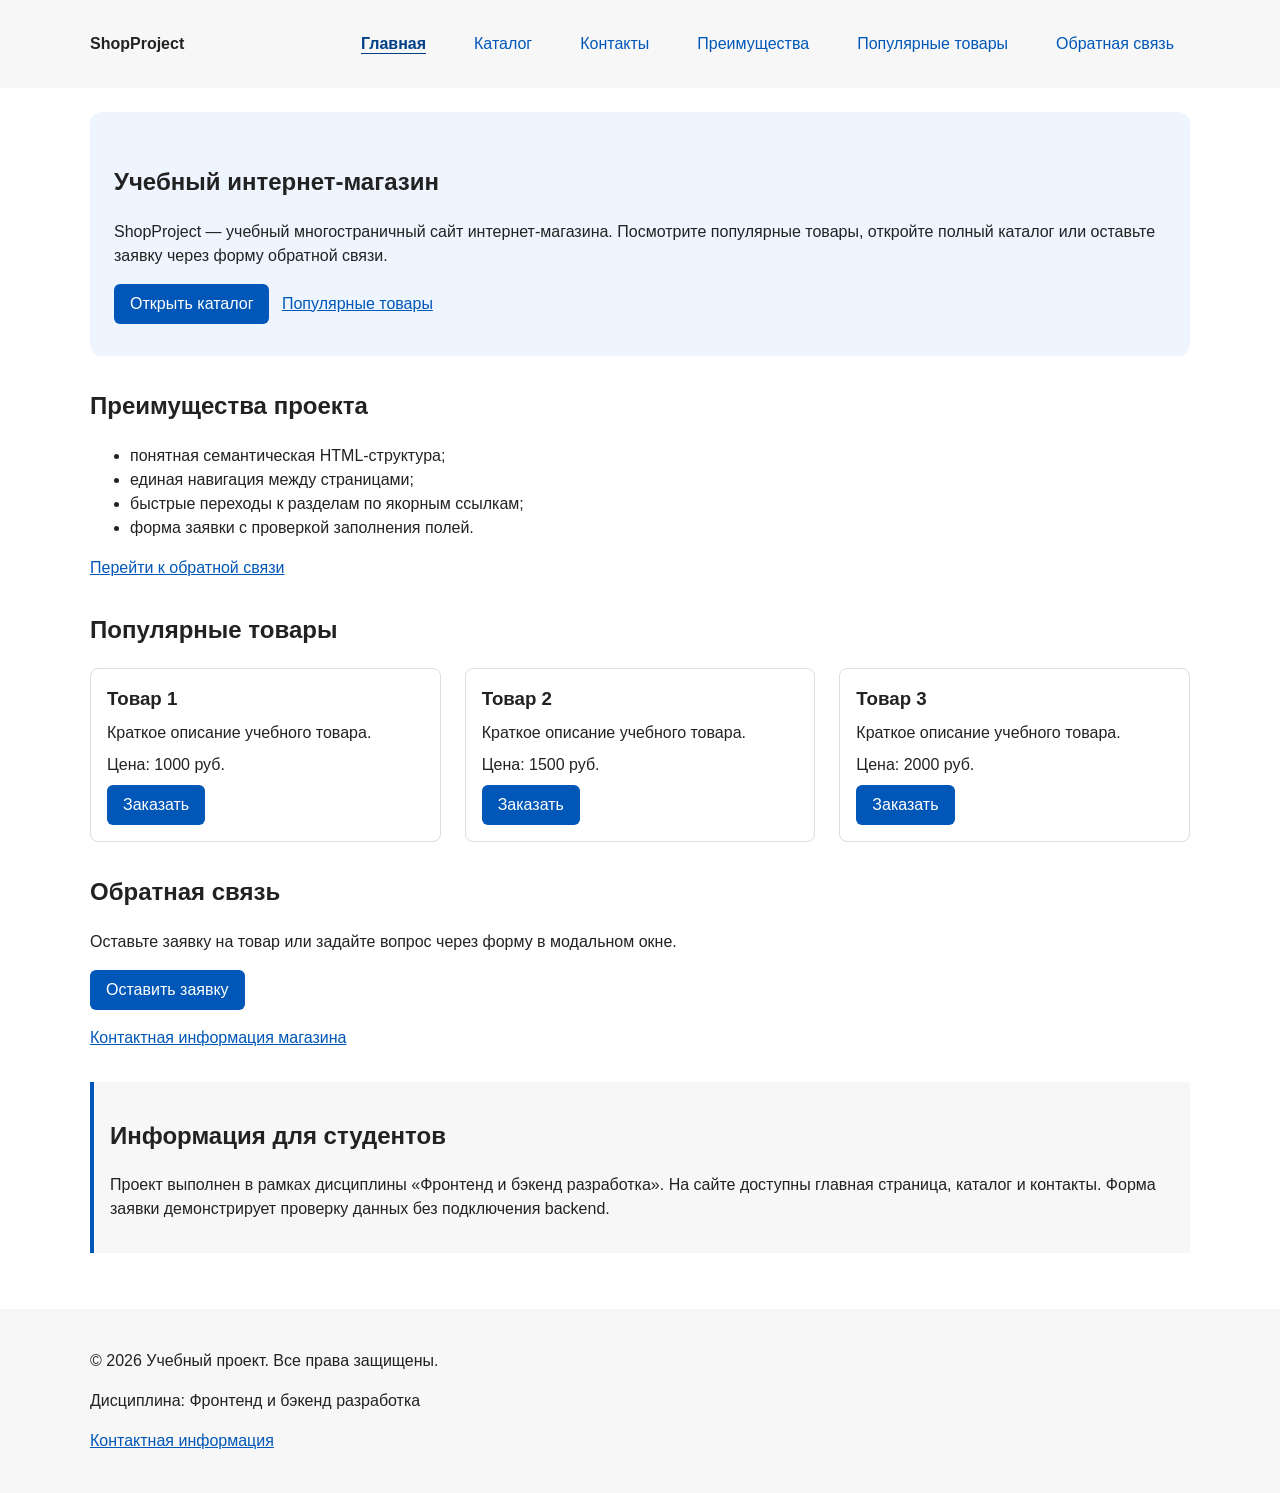
<file: index.html>
<!DOCTYPE html>
<html lang="ru">
<head>
  <meta charset="UTF-8">
  <meta name="viewport" content="width=device-width, initial-scale=1.0">
  <meta name="description" content="Учебный интернет-магазин ShopProject: популярные товары, преимущества проекта и форма обратной связи.">
  <title>Главная — Учебный интернет-магазин</title>
  <meta property="og:type" content="website">
  <meta property="og:locale" content="ru_RU">
  <meta property="og:site_name" content="ShopProject">
  <meta property="og:title" content="Главная — Учебный интернет-магазин">
  <meta property="og:description" content="Учебный интернет-магазин ShopProject: популярные товары, преимущества проекта и форма обратной связи.">
  <meta property="og:url" content="https://ydemi424.github.io/kr1-html-css-shop/">
  <meta property="og:image" content="https://ydemi424.github.io/kr1-html-css-shop/images/preview.jpg">
  <meta property="og:image:width" content="1200">
  <meta property="og:image:height" content="630">
  <meta property="og:image:alt" content="ShopProject — учебный интернет-магазин">
  <link rel="stylesheet" href="css/style.css">
  <script src="js/main.js" defer></script>
</head>
<body>
  <header>
    <div class="site-header">
      <a class="site-logo" href="index.html">ShopProject</a>
      <nav class="site-nav" aria-label="Основная навигация">
        <ul class="site-nav__list">
          <li><a href="index.html" aria-current="page">Главная</a></li>
          <li><a href="catalog.html">Каталог</a></li>
          <li><a href="contacts.html">Контакты</a></li>
          <li><a href="index.html#advantages">Преимущества</a></li>
          <li><a href="index.html#popular">Популярные товары</a></li>
          <li><a href="index.html#contacts">Обратная связь</a></li>
        </ul>
      </nav>
    </div>
  </header>
  <main>
    <section class="hero">
      <h1>Учебный интернет-магазин</h1>
      <p>
        ShopProject — учебный многостраничный сайт интернет-магазина.
        Посмотрите популярные товары, откройте полный каталог
        или оставьте заявку через форму обратной связи.
      </p>
      <a class="button" href="catalog.html">Открыть каталог</a>
      <a class="hero-link" href="#popular">Популярные товары</a>
    </section>

    <section class="section" id="advantages">
      <h2>Преимущества проекта</h2>
      <ul class="advantages-list">
        <li>понятная семантическая HTML-структура;</li>
        <li>единая навигация между страницами;</li>
        <li>быстрые переходы к разделам по якорным ссылкам;</li>
        <li>форма заявки с проверкой заполнения полей.</li>
      </ul>
      <a href="#contacts">Перейти к обратной связи</a>
    </section>

    <section class="section" id="popular">
      <h2>Популярные товары</h2>
      <div class="products-grid">
        <article class="product-card">
          <h3>Товар 1</h3>
          <p>Краткое описание учебного товара.</p>
          <p>Цена: 1000 руб.</p>
          <button class="button product-card__button" type="button" data-product="Товар 1">
            Заказать
          </button>
        </article>

        <article class="product-card">
          <h3>Товар 2</h3>
          <p>Краткое описание учебного товара.</p>
          <p>Цена: 1500 руб.</p>
          <button class="button product-card__button" type="button" data-product="Товар 2">
            Заказать
          </button>
        </article>

        <article class="product-card">
          <h3>Товар 3</h3>
          <p>Краткое описание учебного товара.</p>
          <p>Цена: 2000 руб.</p>
          <button class="button product-card__button" type="button" data-product="Товар 3">
            Заказать
          </button>
        </article>
      </div>
    </section>

    <section class="section" id="contacts">
      <h2>Обратная связь</h2>
      <p>Оставьте заявку на товар или задайте вопрос через форму в модальном окне.</p>
      <button class="button" type="button" data-open-order>Оставить заявку</button>
      <p><a href="contacts.html">Контактная информация магазина</a></p>
      <p class="success-message" id="success-message" role="status" hidden>
        Заявка проверена. В учебной версии данные не отправляются на сервер.
      </p>
    </section>

    <aside class="aside-info">
      <h2>Информация для студентов</h2>
      <p>
        Проект выполнен в рамках дисциплины «Фронтенд и бэкенд разработка».
        На сайте доступны главная страница, каталог и контакты.
        Форма заявки демонстрирует проверку данных без подключения backend.
      </p>
    </aside>
  </main>
  <footer>
    <div class="site-footer">
      <p>&copy; 2026 Учебный проект. Все права защищены.</p>
      <p>Дисциплина: Фронтенд и бэкенд разработка</p>
      <p><a href="contacts.html">Контактная информация</a></p>
    </div>
  </footer>
<dialog class="order-dialog" id="order-dialog" aria-labelledby="order-dialog-title">
  <h2 id="order-dialog-title" tabindex="-1" autofocus>Оформление заявки</h2>

  <form class="order-form" id="order-form" action="#" method="post" novalidate>
    <input id="selected-product" name="selected-product" type="hidden">

    <div class="form-field">
      <label for="order-name">Имя</label>
      <input
        id="order-name"
        name="name"
        type="text"
        placeholder="Введите ваше имя"
        minlength="2"
        autocomplete="given-name"
        required
      >
    </div>

    <div class="form-field">
      <label for="order-email">E-mail</label>
      <input
        id="order-email"
        name="email"
        type="email"
        placeholder="example@mail.ru"
        autocomplete="email"
        required
      >
    </div>

    <div class="form-field">
      <label for="order-phone">Телефон</label>
      <input
        id="order-phone"
        name="phone"
        type="tel"
        inputmode="tel"
        placeholder="+7 (900) 000-00-00"
        pattern="^\+7 \(\d{3}\) \d{3}-\d{2}-\d{2}$"
        required
      >
      <small>Формат: +7 (900) 000-00-00</small>
    </div>

    <div class="form-field">
      <label for="order-date">Дата связи</label>
      <input
        id="order-date"
        name="date"
        type="date"
      >
    </div>

    <div class="form-field">
      <label for="order-topic">Тема заявки</label>
      <select id="order-topic" name="topic" required>
        <option value="">Выберите тему</option>
        <option value="product">Заказ товара</option>
        <option value="consultation">Консультация</option>
        <option value="delivery">Доставка</option>
      </select>
    </div>

    <div class="form-field">
      <label for="order-comment">Комментарий</label>
      <textarea
        id="order-comment"
        name="comment"
        rows="4"
        placeholder="Укажите дополнительную информацию"
      ></textarea>
    </div>

    <div class="form-field form-field--checkbox">
      <label>
        <input
          id="order-agreement"
          name="agreement"
          type="checkbox"
          required
        >
        Я согласен на обработку данных
      </label>
    </div>

    <div class="form-actions">
      <button type="button" id="close-order-dialog">Закрыть</button>
      <button type="submit">Отправить заявку</button>
    </div>
  </form>
</dialog>
</body>
</html>
</file>
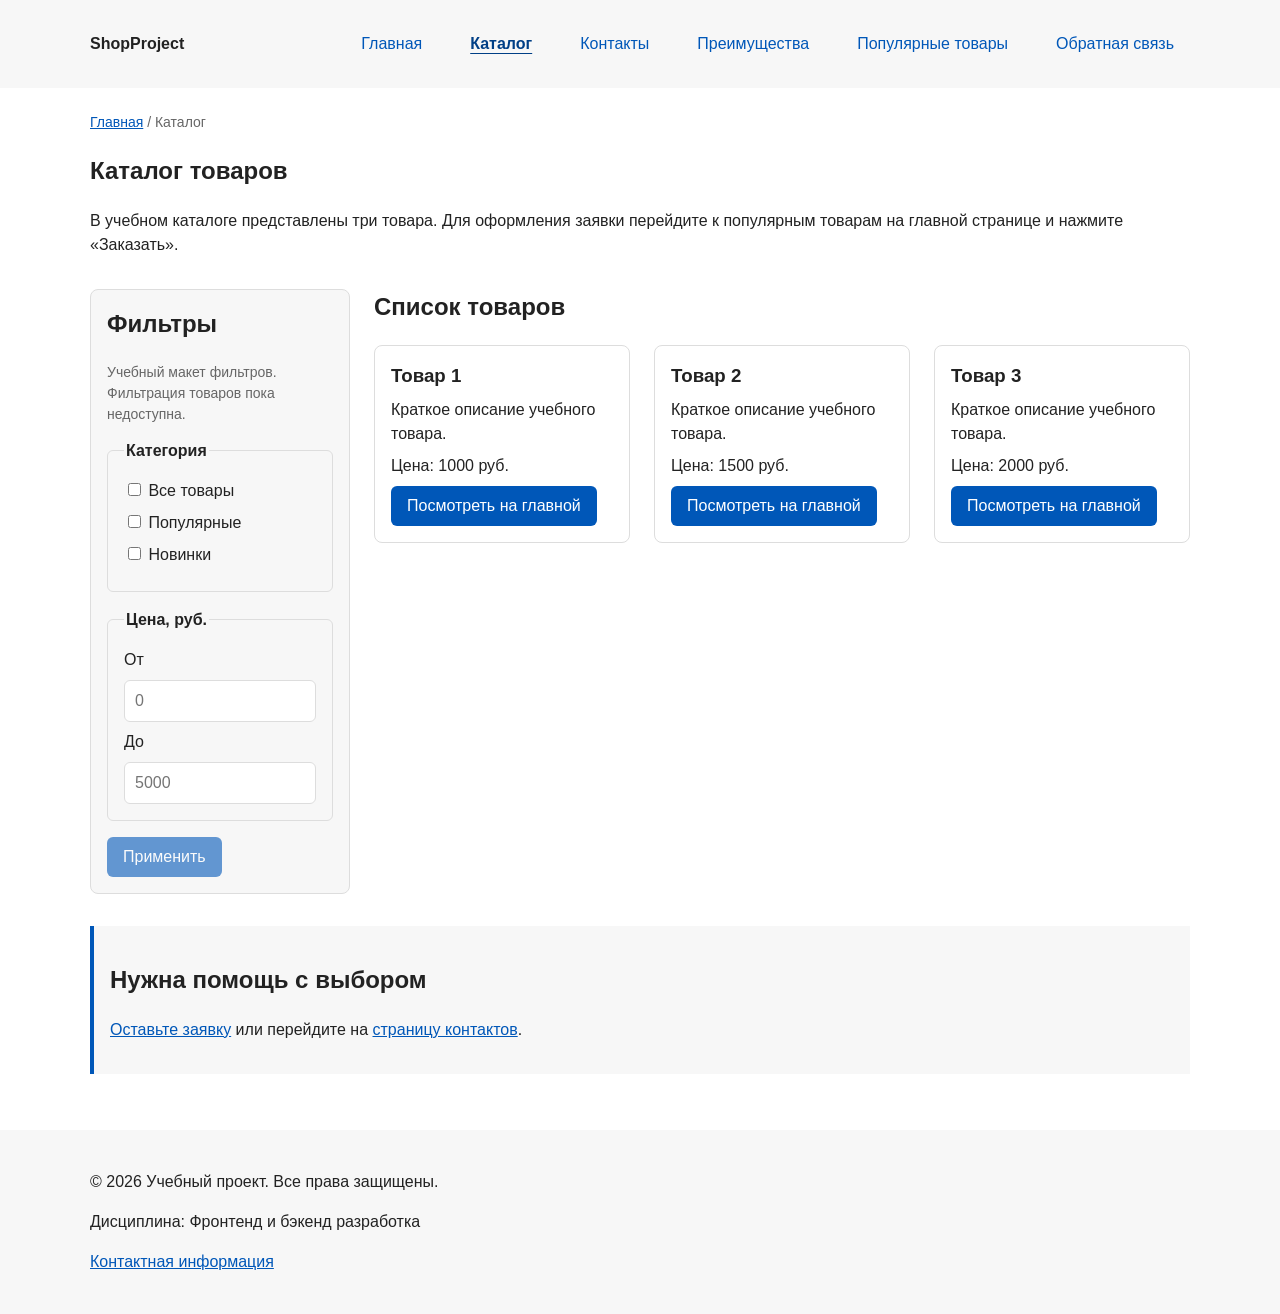
<file: catalog.html>
<!DOCTYPE html>
<html lang="ru">
<head>
  <meta charset="UTF-8">
  <meta name="viewport" content="width=device-width, initial-scale=1.0">
  <meta name="description" content="Каталог товаров ShopProject: описания, цены и переход к оформлению заявки на главной странице.">
  <title>Каталог товаров — Учебный интернет-магазин</title>
  <meta property="og:type" content="website">
  <meta property="og:locale" content="ru_RU">
  <meta property="og:site_name" content="ShopProject">
  <meta property="og:title" content="Каталог товаров — Учебный интернет-магазин">
  <meta property="og:description" content="Каталог товаров ShopProject: описания, цены и переход к оформлению заявки на главной странице.">
  <meta property="og:url" content="https://ydemi424.github.io/kr1-html-css-shop/catalog.html">
  <meta property="og:image" content="https://ydemi424.github.io/kr1-html-css-shop/images/preview.jpg">
  <meta property="og:image:width" content="1200">
  <meta property="og:image:height" content="630">
  <meta property="og:image:alt" content="ShopProject — учебный интернет-магазин">
  <link rel="stylesheet" href="css/style.css">
</head>
<body>
  <header>
    <div class="site-header">
      <a class="site-logo" href="index.html">ShopProject</a>
      <nav class="site-nav" aria-label="Основная навигация">
        <ul class="site-nav__list">
          <li><a href="index.html">Главная</a></li>
          <li><a href="catalog.html" aria-current="page">Каталог</a></li>
          <li><a href="contacts.html">Контакты</a></li>
          <li><a href="index.html#advantages">Преимущества</a></li>
          <li><a href="index.html#popular">Популярные товары</a></li>
          <li><a href="index.html#contacts">Обратная связь</a></li>
        </ul>
      </nav>
    </div>
  </header>
  <main>
    <nav class="breadcrumbs" aria-label="Хлебные крошки">
      <a href="index.html">Главная</a>
      <span aria-current="page">Каталог</span>
    </nav>

    <section class="section">
      <h1>Каталог товаров</h1>
      <p>
        В учебном каталоге представлены три товара.
        Для оформления заявки перейдите к популярным товарам
        на главной странице и нажмите «Заказать».
      </p>
    </section>

    <div class="catalog-layout">
      <aside class="catalog-filters" aria-labelledby="filters-title">
        <h2 id="filters-title">Фильтры</h2>
        <p id="filters-note" class="filters-note">
          Учебный макет фильтров. Фильтрация товаров пока недоступна.
        </p>
        <form class="filters-form" action="catalog.html" method="get" aria-describedby="filters-note">
          <fieldset>
            <legend>Категория</legend>
            <label>
              <input type="checkbox" name="category" value="all">
              Все товары
            </label>
            <label>
              <input type="checkbox" name="category" value="popular">
              Популярные
            </label>
            <label>
              <input type="checkbox" name="category" value="new">
              Новинки
            </label>
          </fieldset>

          <fieldset>
            <legend>Цена, руб.</legend>
            <label for="price-from">От</label>
            <input id="price-from" name="price-from" type="number" min="0" placeholder="0">
            <label for="price-to">До</label>
            <input id="price-to" name="price-to" type="number" min="0" placeholder="5000">
          </fieldset>

          <button class="button" type="submit" disabled>Применить</button>
        </form>
      </aside>

      <section class="catalog-products" aria-labelledby="products-title">
        <h2 id="products-title">Список товаров</h2>
        <div class="products-grid">
          <article class="product-card">
            <h3>Товар 1</h3>
            <p>Краткое описание учебного товара.</p>
            <p>Цена: 1000 руб.</p>
            <a class="button product-card__link" href="index.html#popular">Посмотреть на главной</a>
          </article>

          <article class="product-card">
            <h3>Товар 2</h3>
            <p>Краткое описание учебного товара.</p>
            <p>Цена: 1500 руб.</p>
            <a class="button product-card__link" href="index.html#popular">Посмотреть на главной</a>
          </article>

          <article class="product-card">
            <h3>Товар 3</h3>
            <p>Краткое описание учебного товара.</p>
            <p>Цена: 2000 руб.</p>
            <a class="button product-card__link" href="index.html#popular">Посмотреть на главной</a>
          </article>
        </div>
      </section>
    </div>

    <aside class="aside-info">
      <h2>Нужна помощь с выбором</h2>
      <p>
        <a href="index.html#contacts">Оставьте заявку</a>
        или перейдите на <a href="contacts.html">страницу контактов</a>.
      </p>
    </aside>
  </main>
  <footer>
    <div class="site-footer">
      <p>&copy; 2026 Учебный проект. Все права защищены.</p>
      <p>Дисциплина: Фронтенд и бэкенд разработка</p>
      <p><a href="contacts.html">Контактная информация</a></p>
    </div>
  </footer>
</body>
</html>
</file>
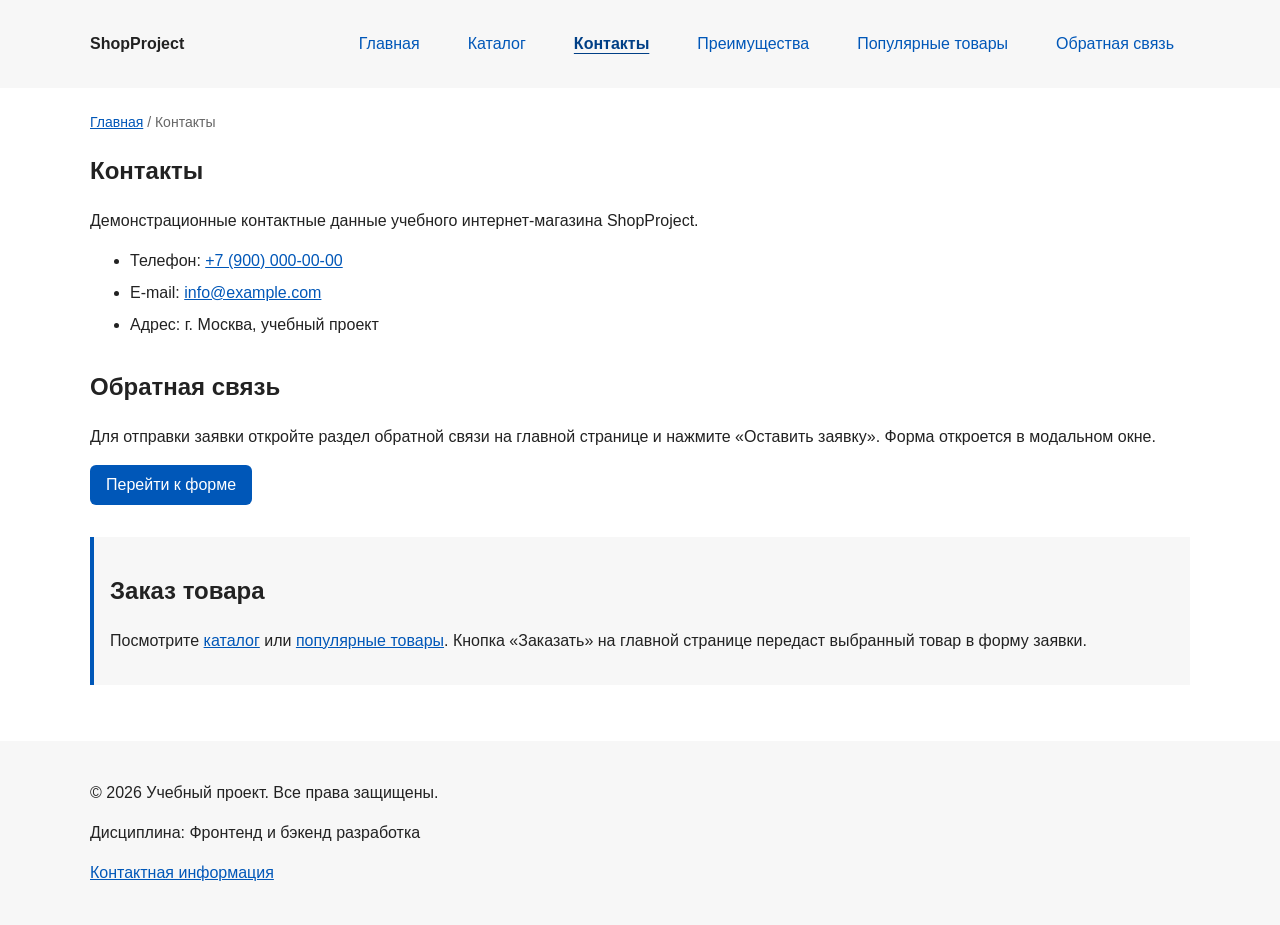
<file: contacts.html>
<!DOCTYPE html>
<html lang="ru">
<head>
  <meta charset="UTF-8">
  <meta name="viewport" content="width=device-width, initial-scale=1.0">
  <meta name="description" content="Контакты учебного магазина ShopProject: телефон, электронная почта, адрес и переход к форме обратной связи.">
  <title>Контакты — Учебный интернет-магазин</title>
  <meta property="og:type" content="website">
  <meta property="og:locale" content="ru_RU">
  <meta property="og:site_name" content="ShopProject">
  <meta property="og:title" content="Контакты — Учебный интернет-магазин">
  <meta property="og:description" content="Контакты учебного магазина ShopProject: телефон, электронная почта, адрес и переход к форме обратной связи.">
  <meta property="og:url" content="https://ydemi424.github.io/kr1-html-css-shop/contacts.html">
  <meta property="og:image" content="https://ydemi424.github.io/kr1-html-css-shop/images/preview.jpg">
  <meta property="og:image:width" content="1200">
  <meta property="og:image:height" content="630">
  <meta property="og:image:alt" content="ShopProject — учебный интернет-магазин">
  <link rel="stylesheet" href="css/style.css">
</head>
<body>
  <header>
    <div class="site-header">
      <a class="site-logo" href="index.html">ShopProject</a>
      <nav class="site-nav" aria-label="Основная навигация">
        <ul class="site-nav__list">
          <li><a href="index.html">Главная</a></li>
          <li><a href="catalog.html">Каталог</a></li>
          <li><a href="contacts.html" aria-current="page">Контакты</a></li>
          <li><a href="index.html#advantages">Преимущества</a></li>
          <li><a href="index.html#popular">Популярные товары</a></li>
          <li><a href="index.html#contacts">Обратная связь</a></li>
        </ul>
      </nav>
    </div>
  </header>
  <main>
    <nav class="breadcrumbs" aria-label="Хлебные крошки">
      <a href="index.html">Главная</a>
      <span aria-current="page">Контакты</span>
    </nav>

    <section class="section">
      <h1>Контакты</h1>
      <p>Демонстрационные контактные данные учебного интернет-магазина ShopProject.</p>
      <address class="contact-details">
        <ul>
          <li>Телефон: <a href="tel:+79000000000">+7 (900) 000-00-00</a></li>
          <li>E-mail: <a href="mailto:info@example.com">info@example.com</a></li>
          <li>Адрес: г. Москва, учебный проект</li>
        </ul>
      </address>
    </section>

    <section class="section" id="feedback">
      <h2>Обратная связь</h2>
      <p>
        Для отправки заявки откройте раздел обратной связи на главной странице
        и нажмите «Оставить заявку». Форма откроется в модальном окне.
      </p>
      <a class="button" href="index.html#contacts">Перейти к форме</a>
    </section>

    <aside class="aside-info">
      <h2>Заказ товара</h2>
      <p>
        Посмотрите <a href="catalog.html">каталог</a> или
        <a href="index.html#popular">популярные товары</a>.
        Кнопка «Заказать» на главной странице передаст выбранный товар в форму заявки.
      </p>
    </aside>
  </main>
  <footer>
    <div class="site-footer">
      <p>&copy; 2026 Учебный проект. Все права защищены.</p>
      <p>Дисциплина: Фронтенд и бэкенд разработка</p>
      <p><a href="contacts.html">Контактная информация</a></p>
    </div>
  </footer>
</body>
</html>
</file>
<file: css/style.css>
/* ===============================
   2. Базовые стили
   =============================== */

* {
  box-sizing: border-box;
}

body {
  margin: 0;
  font-family: Arial, sans-serif;
  line-height: 1.5;
  color: var(--color-text);
  background-color: var(--color-bg);
}

/*
  Задаём внутренние отступы для основных областей страницы.
  Это делает содержимое визуально отделённым от краёв окна браузера.
*/
header,
main,
footer {
  padding: var(--space-lg);
}


/*
  Оформляем шапку страницы.
  Пока используется простой светло-серый фон.
*/
header {
  position: sticky;
  top: 0;
  z-index: 10;
  background-color: var(--color-surface);
}

/*
  Оформляем подвал страницы тем же фоном,
  чтобы визуально отделить его от основного содержимого.
*/
footer {
  background-color: var(--color-surface);
}

/*
  Ограничиваем ширину содержимого шапки,
  чтобы оно не растягивалось слишком сильно на широких экранах.
*/
.site-header {
  display: flex;
  flex-wrap: wrap;
  align-items: center;
  justify-content: space-between;
  gap: var(--space-md);
  max-width: var(--container-width);
  margin: 0 auto;
}

/*
  Оформляем текстовый логотип.
*/
.site-logo {
  font-weight: bold;
  text-decoration: none;
  color: #222222;
}

/*
  Убираем стандартные отступы и маркеры списка навигации.
*/
.site-nav__list {
  display: flex;
  flex-wrap: wrap;
  justify-content: center;
  align-items: center;
  gap: var(--space-md);
  padding: 0;
  margin: 0;
  list-style: none;
}

/*
  Отступы между пунктами меню задаются через gap у списка.
*/
.site-nav__list li {
  margin: 0;
}

/*
  Оформляем ссылки меню.
*/
.site-nav__list a {
  display: inline-block;
  padding: var(--space-sm) var(--space-md);
  color: var(--color-primary);
  text-decoration: none;
  border-radius: var(--radius-sm);
}

/* Подсветка всей кликабельной области пункта меню. */
.site-nav__list a:hover,
.site-nav__list a[aria-current="page"]:hover {
  color: var(--color-white);
  background-color: var(--color-primary);
}

/*
  Hero-блок — первый крупный блок страницы.
  Он визуально отделяется от остальных разделов фоном и отступами.
*/
.hero {
  max-width: var(--container-width);
  margin: 0 auto var(--space-xl);
  padding: var(--space-xl) var(--space-lg);
  background-color: var(--color-surface-accent);
  border-radius: var(--radius-lg);
}

.section {
  max-width: var(--container-width);
  margin: 0 auto var(--space-xl);
  scroll-margin-top: 140px;
}

.section h2 {
  margin-top: 0;
}


/*
  Grid размещает карточки в три колонки, Flexbox выравнивает их содержимое.
*/
.products-grid {
  display: grid;
  grid-template-columns: repeat(3, minmax(0, 1fr));
  gap: var(--space-lg);
}

.product-card {
  display: flex;
  flex-direction: column;
  gap: var(--space-sm);
  min-width: 0;
  margin-bottom: 0;
  padding: var(--space-md);
  border: 1px solid var(--color-border);
  border-radius: var(--radius-md);
  background-color: var(--color-bg);
}

.product-card:hover {
  border-color: var(--color-primary);
}

.product-card h3,
.product-card p {
  margin: 0;
}

.product-card .button {
  align-self: flex-start;
  margin-top: auto;
}

footer {
  scroll-margin-top: 140px;
}

@media (max-width: 800px) {
  .products-grid {
    grid-template-columns: repeat(2, minmax(0, 1fr));
  }
}

@media (max-width: 540px) {
  header,
  main,
  footer {
    padding: var(--space-md);
  }

  .products-grid {
    grid-template-columns: 1fr;
  }
}


/* Каталог: именованные области Grid для фильтров и товаров. */
.catalog-layout {
  display: grid;
  grid-template-columns: 260px minmax(0, 1fr);
  grid-template-areas: "filters products";
  align-items: start;
  gap: var(--space-lg);
  max-width: var(--container-width);
  margin: 0 auto var(--space-xl);
}

.catalog-filters {
  grid-area: filters;
  min-width: 0;
  padding: var(--space-md);
  border: 1px solid var(--color-border);
  border-radius: var(--radius-md);
  background-color: var(--color-surface);
}

.catalog-products {
  grid-area: products;
  min-width: 0;
}

.catalog-filters h2,
.catalog-products h2 {
  margin-top: 0;
}

.filters-note {
  color: var(--color-muted);
  font-size: 14px;
}

.filters-form {
  display: grid;
  gap: var(--space-md);
}

.filters-form fieldset {
  min-width: 0;
  margin: 0;
  padding: var(--space-md);
  border: 1px solid var(--color-border);
  border-radius: var(--radius-sm);
}

.filters-form legend {
  font-weight: 700;
}

.filters-form label {
  display: block;
  margin-bottom: var(--space-sm);
}

.filters-form input[type="number"] {
  width: 100%;
  padding: var(--space-sm) 10px;
  border: 1px solid var(--color-border);
  border-radius: var(--radius-sm);
  background-color: var(--color-bg);
  color: var(--color-text);
  font: inherit;
}

.filters-form input[type="number"] + label {
  margin-top: var(--space-sm);
}

.filters-form input:focus-visible {
  outline: 2px solid var(--color-primary);
  outline-offset: 3px;
}

.filters-form .button {
  justify-self: start;
}

/* Общий вид ссылок и кнопок действий. */
.button {
  display: inline-block;
  font: inherit;
  padding: var(--space-sm) var(--space-md);
  color: var(--color-white);
  background-color: var(--color-primary);
  text-decoration: none;
  border: none;
  border-radius: var(--radius-sm);
  cursor: pointer;
}

.button:hover {
  background-color: var(--color-primary-dark);
  outline: 2px solid var(--color-primary);
  outline-offset: 3px;
}

.button:focus-visible {
  outline: 2px solid var(--color-primary);
  outline-offset: 3px;
}

.button:disabled {
  opacity: 0.6;
  cursor: not-allowed;
}


/*
  Дополнительный информационный блок.
*/
.aside-info {
  max-width: var(--container-width);
  margin: 0 auto var(--space-xl);
  padding: var(--space-md);
  border-left: 4px solid var(--color-primary);
  background-color: var(--color-surface);
}


/*
  Модальное окно.
  Элемент dialog сам умеет открываться поверх страницы.
*/
.order-dialog {
  width: min(100% - 32px, 560px);
  padding: 24px;
  border: none;
  border-radius: 12px;
}

/*
  Затемнение фона за модальным окном.
*/
.order-dialog::backdrop {
  background-color: rgba(0, 0, 0, 0.5);
}

/*
  Поле формы.
  Каждый блок получает нижний отступ.
*/
.form-field {
  margin-bottom: 16px;
}

/*
  Подпись поля.
*/
.form-field label {
  display: block;
  margin-bottom: 6px;
}

/*
  Основные поля формы.
*/
.form-field input,
.form-field select,
.form-field textarea {
  width: 100%;
  padding: 10px 12px;
  border: 1px solid #cccccc;
  border-radius: 6px;
  font: inherit;
}

/*
  Checkbox не должен занимать всю ширину.
*/
.form-field input[type="checkbox"] {
  width: auto;
}

/*
  Подсказка под полем телефона.
*/
.form-field small {
  display: block;
  margin-top: 4px;
  color: #666666;
}

/*
  Видимый фокус для клавиатурной навигации.
*/
.form-field input:focus-visible,
.form-field select:focus-visible,
.form-field textarea:focus-visible,
.form-actions button:focus-visible {
  outline: 2px solid #0057b8;
  outline-offset: 2px;
}

/*
  Подсветка ошибочных полей.
  Атрибут aria-invalid будет добавляться через JavaScript.
*/
[aria-invalid="true"] {
  border-color: #b00020;
}

/*
  Кнопки формы.
*/
.form-actions {
  display: flex;
  gap: 12px;
  margin-top: 20px;
}

/*
  Сообщение об успешной отправке.
*/
.success-message {
  max-width: var(--container-width);
  margin: var(--space-lg) auto;
  padding: var(--space-md);
  border-left: 4px solid var(--color-success);
  background-color: var(--color-success-bg);
}




/* ===============================
   1. Переменные проекта
   =============================== */
:root {
  /* Основные цвета проекта */
  --color-bg: #ffffff;
  --color-text: #222222;
  --color-muted: #666666;
  --color-primary: #0057b8;
  --color-primary-dark: #003f86;
  --color-border: #dddddd;
  --color-surface: #f7f7f7;
  --color-surface-accent: #eef5ff;
  --color-danger: #b00020;
  --color-success: #168a2f;
  --color-success-bg: #eefaf0;
  --color-white: #ffffff;

  /* Отступы */
  --space-xs: 4px;
  --space-sm: 8px;
  --space-md: 16px;
  --space-lg: 24px;
  --space-xl: 32px;

  /* Скругления */
  --radius-sm: 6px;
  --radius-md: 8px;
  --radius-lg: 12px;

  /* Размеры */
  --container-width: 1100px;
}




/* ===============================
   3. Общие элементы интерфейса
   =============================== */

a {
  color: var(--color-primary);
}

a:hover {
  color: var(--color-primary-dark);
}

a:focus-visible {
  outline: 2px solid var(--color-primary);
  outline-offset: 3px;
}


/* ===============================
   5. Форма и модальное окно
   =============================== */

.order-dialog {
  width: min(100% - 32px, 560px);
  padding: var(--space-lg);
  border: none;
  border-radius: var(--radius-lg);
}

.order-dialog::backdrop {
  background-color: rgba(0, 0, 0, 0.5);
}

.form-field {
  margin-bottom: var(--space-md);
}

.form-field label {
  display: block;
  margin-bottom: var(--space-xs);
}

.form-field input,
.form-field select,
.form-field textarea {
  width: 100%;
  padding: 10px 12px;
  border: 1px solid var(--color-border);
  border-radius: var(--radius-sm);
  background-color: var(--color-white);
  font: inherit;
}

.form-field input[type="checkbox"] {
  width: auto;
}

.form-field small {
  display: block;
  margin-top: var(--space-xs);
  color: var(--color-muted);
}

.form-field input:focus,
.form-field select:focus,
.form-field textarea:focus {
  border-color: var(--color-primary);
}

.order-form:has(.form-field :is(input:not([type="checkbox"]), select, textarea):focus)
  .form-field :is(input:not([type="checkbox"]), select, textarea):not(:focus) {
  background-color: #eeeeee;
}

.order-form:has(.form-field :is(input:not([type="checkbox"]), select, textarea):focus)
  .form-field :is(input:not([type="checkbox"]), select, textarea):not(:focus):not([aria-invalid="true"]) {
  border-color: var(--color-muted);
}

.form-field input:focus-visible,
.form-field select:focus-visible,
.form-field textarea:focus-visible,
.form-actions button:focus-visible {
  outline: 2px solid var(--color-primary);
  outline-offset: 3px;
}

[aria-invalid="true"] {
  border-color: var(--color-danger);
}

/* Навигация и якорные ссылки многостраничного сайта. */
html {
  scroll-behavior: smooth;
}

:target {
  outline: 2px dashed var(--color-primary);
  outline-offset: 4px;
}

.site-nav__list a[aria-current="page"] {
  color: var(--color-primary-dark);
  font-weight: bold;
  text-decoration: underline;
  text-underline-offset: 4px;
}

.breadcrumbs {
  max-width: var(--container-width);
  margin: 0 auto var(--space-md);
  font-size: 14px;
  color: var(--color-muted);
}

.breadcrumbs a {
  color: var(--color-primary);
}

.breadcrumbs span::before {
  content: " / ";
  color: var(--color-muted);
}

.site-footer {
  max-width: var(--container-width);
  margin: 0 auto;
}

.hero-link {
  display: inline-block;
  margin: var(--space-sm);
}

.contact-details {
  font-style: normal;
}

.contact-details li {
  margin-bottom: var(--space-sm);
}

/* Переносимое меню на узком экране не перекрывает цель якоря. */
@media (max-width: 540px) {
  header {
    position: static;
  }

  .section {
    scroll-margin-top: var(--space-md);
  }
}

@media (prefers-reduced-motion: reduce) {
  html {
    scroll-behavior: auto;
  }
}
</file>
